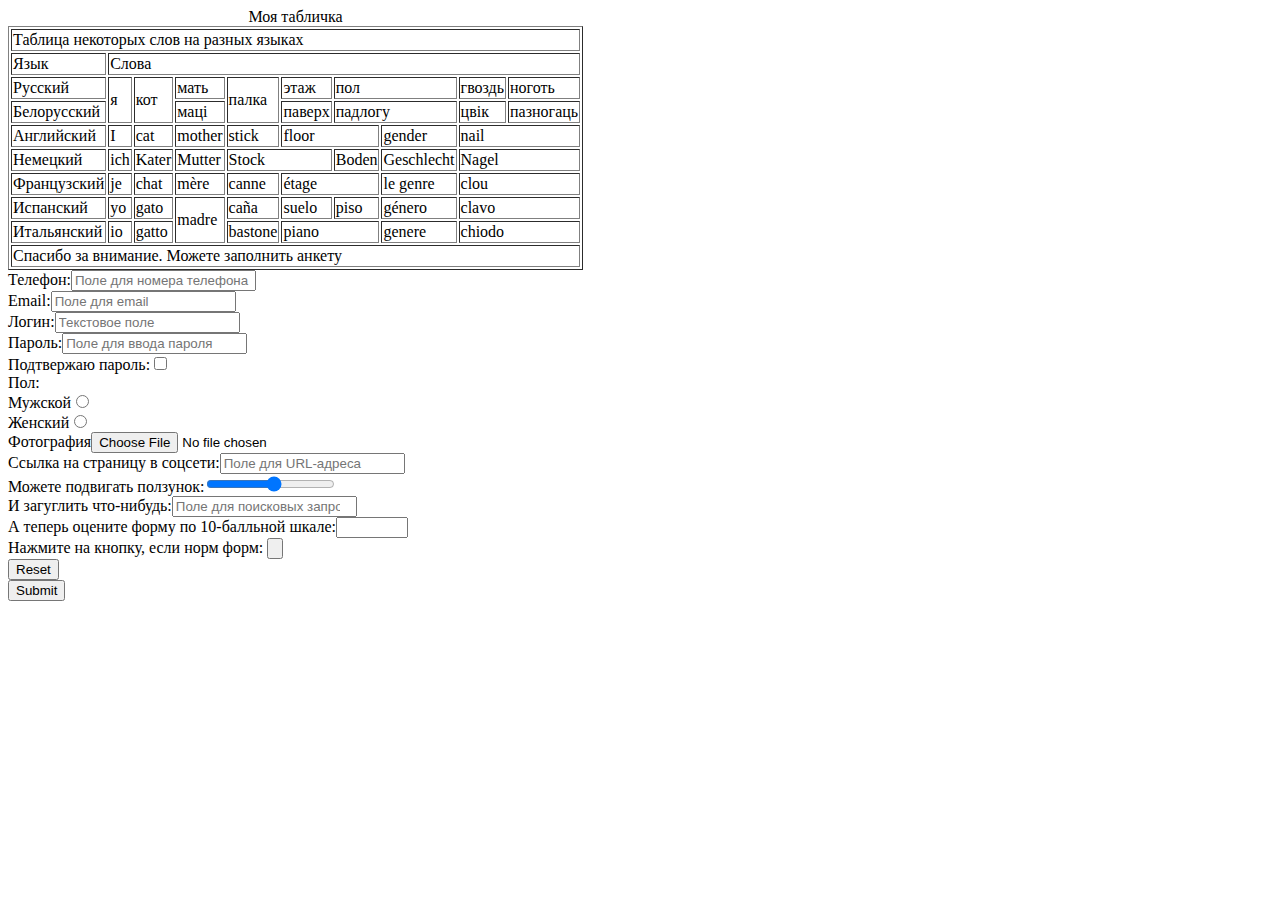
<file: homework_2.html>
<!DOCTYPE html>
 <html>
 <head>
 <meta charset="utf-8">
<title>Table n Form</title>

</head>

<body>


	<table border="1">
		 <caption>Моя табличка</caption>
	<thead>
        <tr>
            <td colspan="10">Таблица некоторых слов на разных языках</td>  
        </tr>
    </thead>
    <tfoot>
        <tr>
            <td colspan="10">Спасибо за внимание. Можете заполнить анкету</td>  
        </tr>
    </tfoot>
    <tbody>
        <tr>
        	 <td>Язык</td>
        	 <td colspan="9">Слова</td>
        </tr>
    </tbody>
    <tbody>
        <tr>
        	 <td>Русский</td>
        	 <td rowspan="2">я</td>
        	 <td rowspan="2">кот</td>
        	 <td>мать</td>
        	 <td rowspan="2">палка</td>
        	 <td>этаж</td>
        	 <td colspan="2">пол</td>
        	 <td>гвоздь</td>
        	 <td>ноготь</td>
        </tr>
        <tr>
        	 <td>Белорусский</td>
        	 <td>мацi</td>
        	 <td>паверх</td>
        	 <td colspan="2">падлогу</td>
        	 <td>цвiк</td>
        	 <td>пазногаць</td>
        </tr>
        <tr>
        	 <td>Английский</td>
        	 <td>I</td>
        	 <td>cat</td>
        	 <td>mother</td>
        	 <td>stick</td>
        	 <td colspan="2">floor</td>
        	 <td>gender</td>
        	 <td colspan="2">nail</td>
        </tr>
        <tr>
        	<td>Немецкий</td>
        	<td>ich</td>
        	<td>Kater</td>
        	<td>Mutter</td>
        	<td colspan="2">Stock</td>
        	<td>Boden</td>
        	<td>Geschlecht</td>
        	<td colspan="2">Nagel</td>
        </tr>
        <tr>
        	<td>Французский</td>
        	<td>je</td>
        	<td>chat</td>
        	<td>mère</td>
        	<td>canne</td>
        	<td colspan="2">étage</td>
        	<td>le genre</td>
        	<td colspan="2">clou</td>
        </tr>
        <tr>
        	<td>Испанский</td>
        	<td>yo</td>
        	<td>gato</td>
        	<td rowspan="2">madre</td>
        	<td>caña</td>
        	<td>suelo</td>
        	<td>piso</td>
        	<td>género</td>
        	<td colspan="2">clavo</td>
        </tr>
        <tr>
        	<td>Итальянский</td>
        	<td>io</td>
        	<td>gatto</td>
        	<td>bastone</td>
        	<td colspan="2">piano</td>
        	<td>genere</td>
        	<td colspan="2">chiodo</td>
        </tr>
    </tbody>
	</table>

	<form action="/search.php">
	<label>Телефон:<input type="tel" name="Поле для номера телефона" placeholder="Поле для номера телефона"></label><br>
	<label>Email:<input type="email" name="Поле для email" placeholder="Поле для email"></label><br>
	<label>Логин:<input type="text" name="Текстовое поле" placeholder="Текстовое поле"></label><br>
    <label>Пароль:<input type="password" name="Поле для ввода пароля" placeholder="Поле для ввода пароля"></label><br>
    <label>Подтвержаю пароль:<input type="checkbox" name="Флаг"  value="yes"></label><br>
    <label>Пол:</label><br>
    <label>Мужской<input type="radio" name="Переключатель (пол)" value="mr"></label><br>
    <label>Женский<input type="radio" name="Переключатель (пол)" value="mrs"></label><br>
    <label>Фотография<input type="file" name="Загрузка файла"></label><br>
    <label>Ссылка на страницу в соцсети:<input type="url" name="Поле для URL-адреса" placeholder="Поле для URL-адреса"></lable><br>
    <label>Можете подвигать ползунок:<input type="range" name="Ползунок" min="1" max="20" step="1"></label><br>
    <label>И загуглить что-нибудь:<input type="search" name="Поле для поисковых запросов" placeholder="Поле для поисковых запросов"></label><br>
    <label>А теперь оцените форму по 10-балльной шкале:<input type="number" name="Поле для чисел" min="9" max="10" step="0.5"></label><br>
    Нажмите на кнопку, если норм форм:
    <input type="button" name="Кнопка"><br>
    <input type="reset" name="Кнопка сброса значений"><br>
    <input type="submit" name="Кнопка отправки данных"><br>
</form>
</body>
</html>
</file>
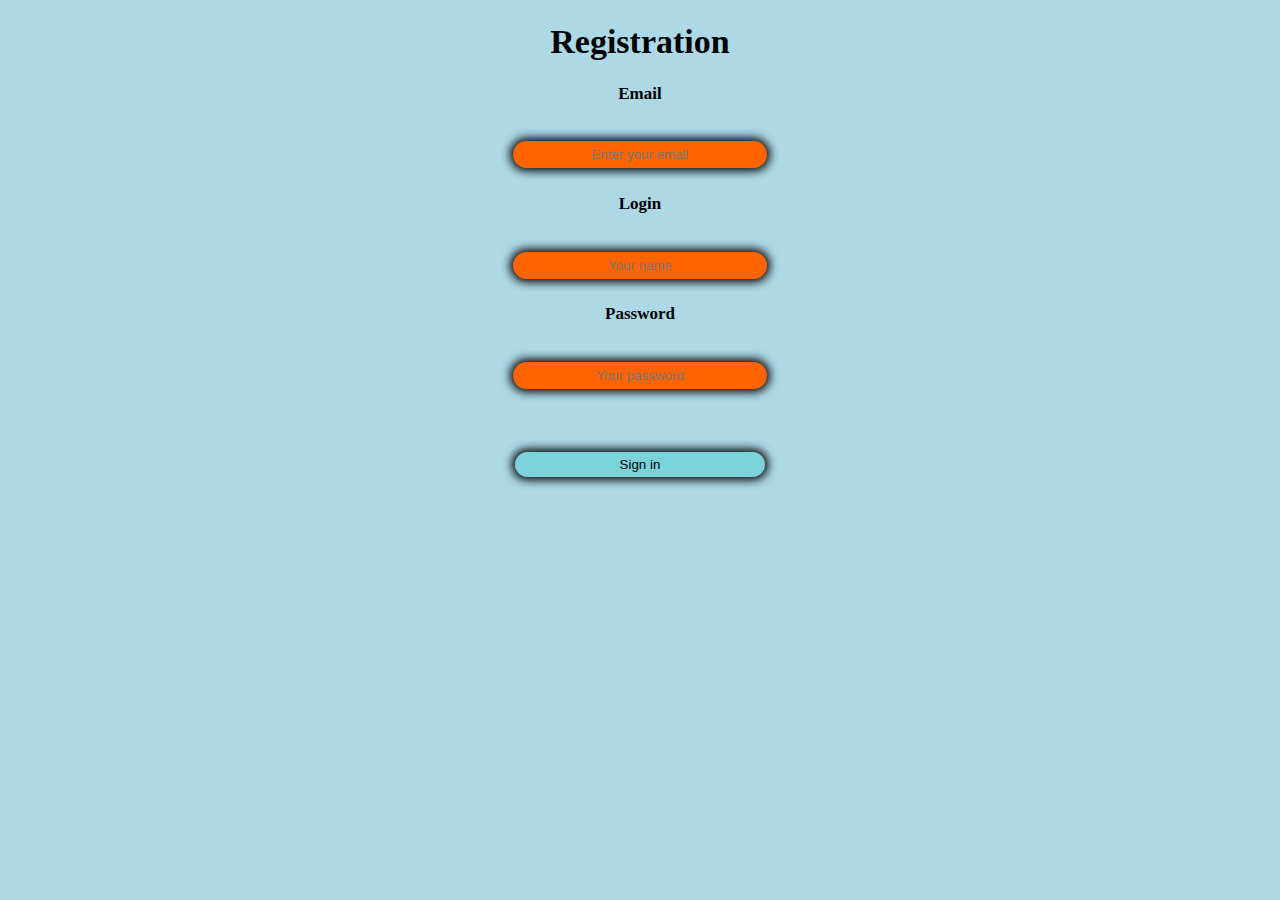
<file: Form/Form.html>
<!DOCTYPE html>
 <html>
 <head>
 	<meta charset="utf-8">
 	<title>Registration Form</title>
 	<link rel="stylesheet" href="css.css">
</head>
<body>
	<h1>Registration</h1>
	        <form>
            <label for="email-field">Email</label><br>
            <input type="email" name="email" id="email-field" placeholder="Enter your email"><br>
            <label for="login-field">Login</label><br>
            <input type="text" name="login" id="login-field" placeholder="Your name"><br>
            <label for="password-field">Password</label><br>
            <input type="password" name="password" id="password-field" placeholder="Your password"><br>
            <input type="submit" value="Sign in"><br>
        </form>

</body>
</html>
</file>
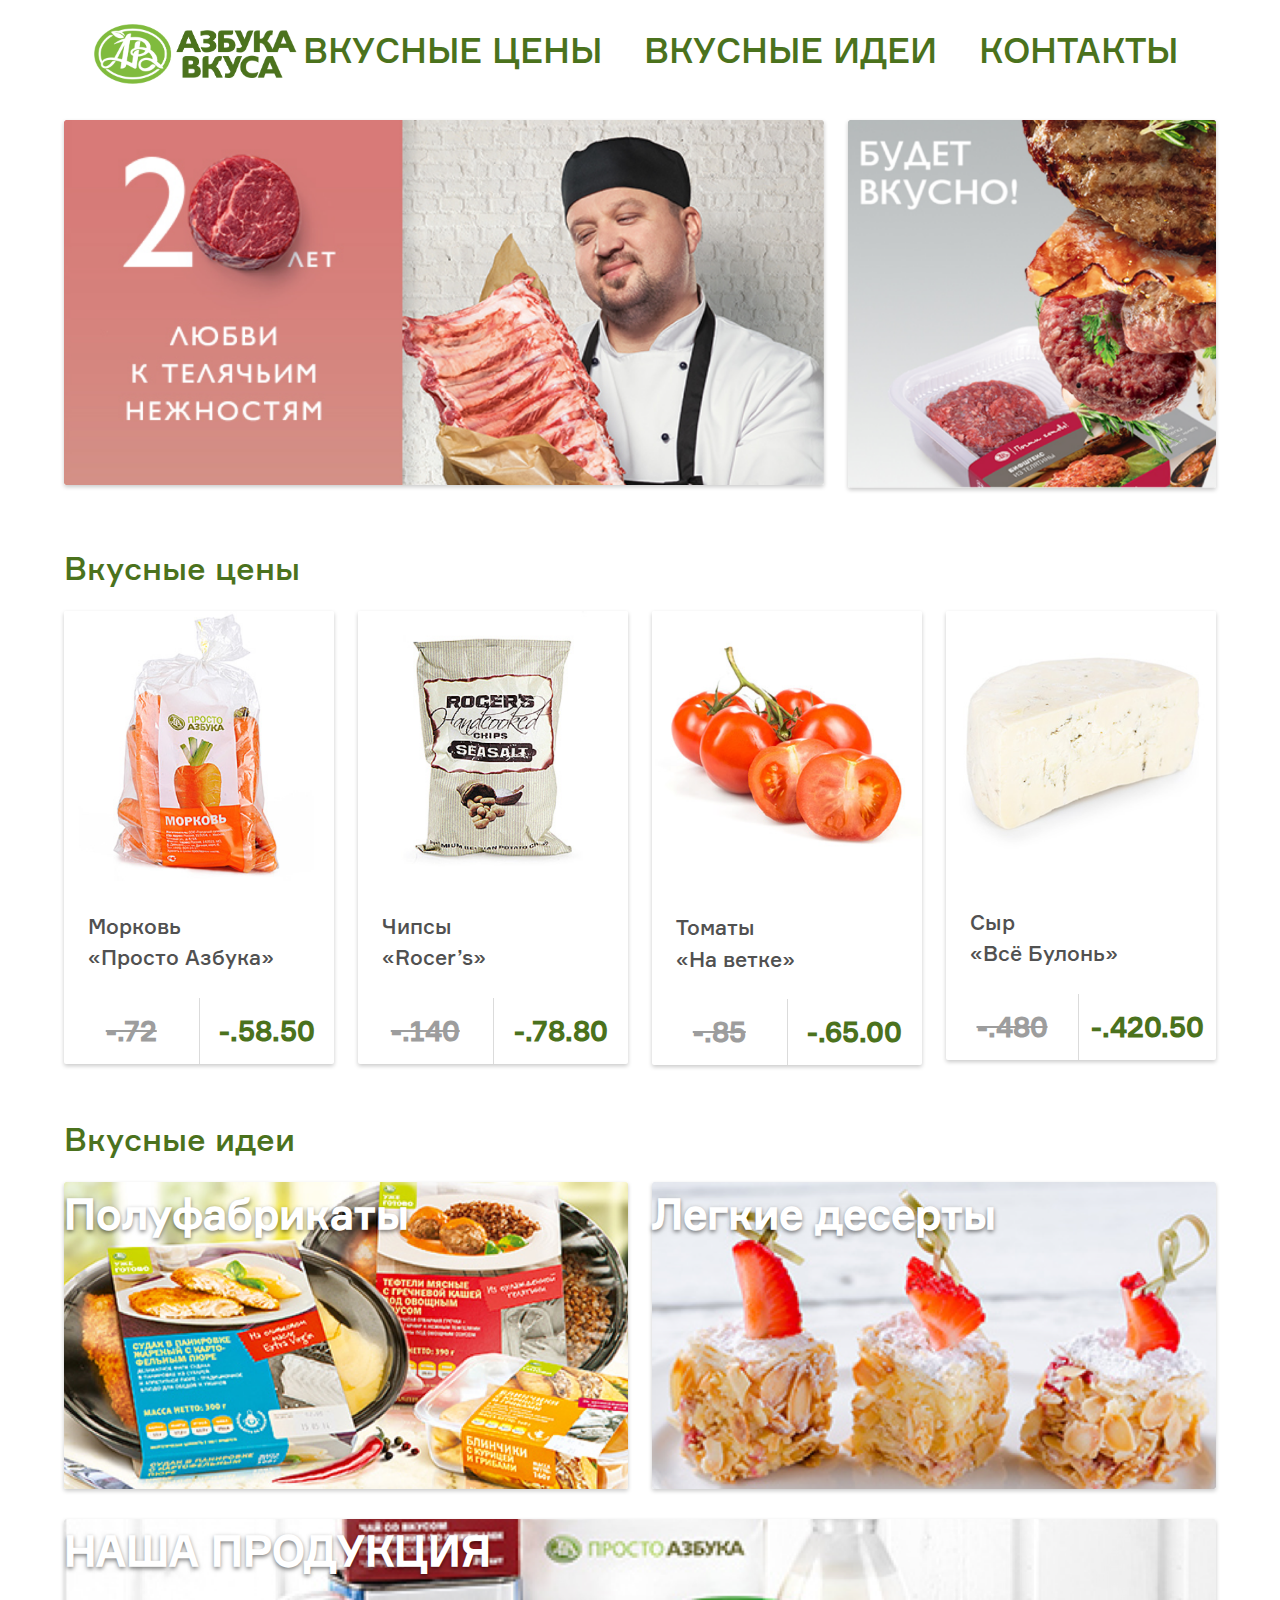
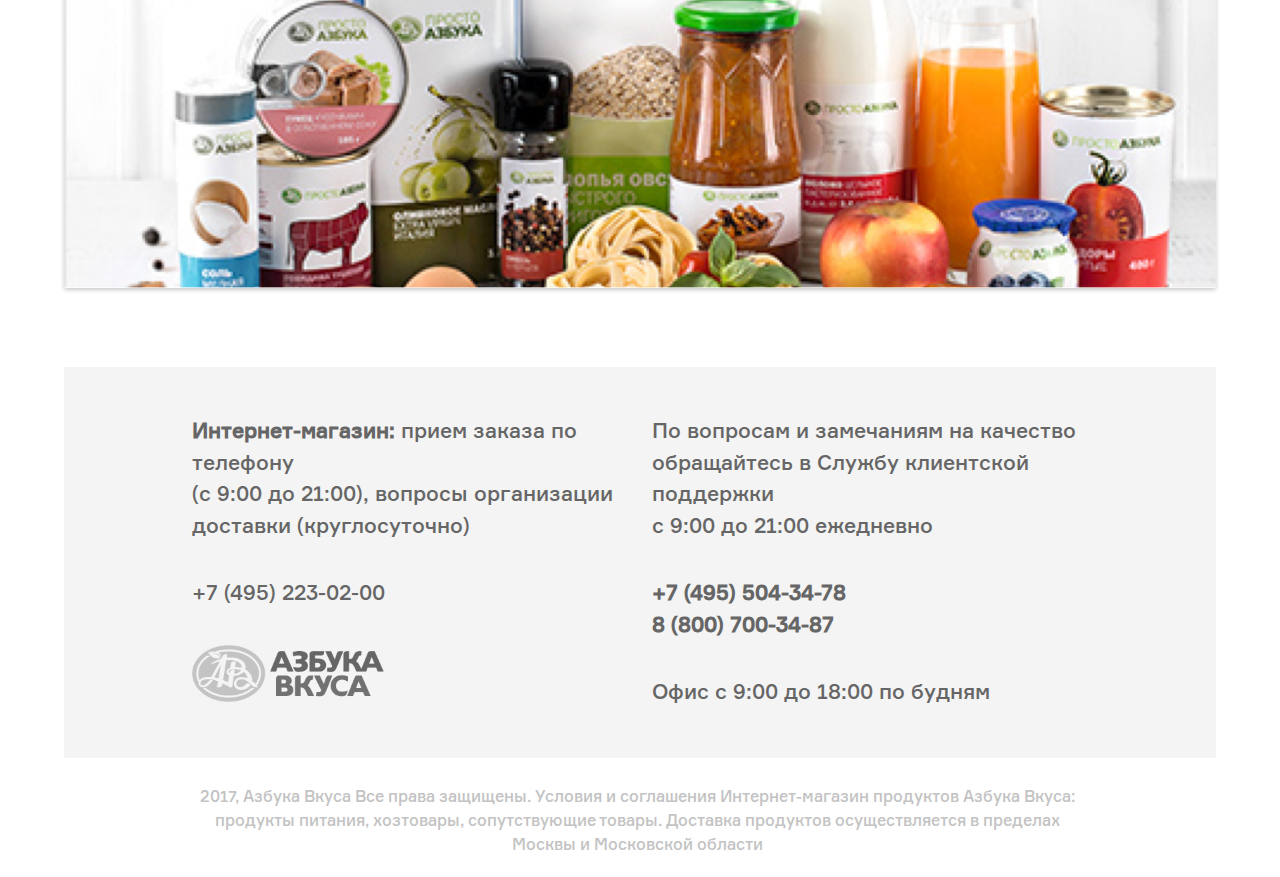
<file: Азбука вкуса/0.html>
<!DOCTYPE html>
<html lang="en">
<head>
	<meta charset="UTF-8">
	<title>Document</title>
	<meta name="viewport" content="width=device-width, initial-scale=1">
	<link rel="stylesheet" type="text/css" href="bulma.css">
	<link rel="stylesheet" type="text/css" href="css.css">
</head>
<body>
	<div class="container">
		<header class="header_in_main_page">
			<div class="logo">
				<img class="logo_in_header" src="Images/logo@3x.png">
			</div>
			<div class="text_in_header">
				<a class="links_in_header" href="#">ВКУСНЫЕ ЦЕНЫ</a>
				<a class="links_in_header" href="#">ВКУСНЫЕ ИДЕИ</a>
				<a class="links_in_header" href="#">КОНТАКТЫ</a>
			</div>
		</header>
		<main>
			<div class="first-image-block">
				<div class="columns is-mobile">
  					<div class="column is-two-thirds">
  						<img class="image-in-block" src="Images/ap-1@3x.png">
  					</div>
  					<div class="column is-one-third">
  						<img class="image-in-block" src="Images/ap-2@3x.png">
  					</div>
				</div>
			</div>
			<div class="pricelist">
				<div class="title">
					<span>Вкусные цены</span>
				</div>
				<div class="cards">
					<div class="columns is-desktop">
						<div class="column">
							<div class="card">
								<div class="card-image">
									<img src="Images/bp-1@3x.png">
								</div>
								<div class="card-content">
									<p>
										<span>
											Морковь
										</span>
									</p>
									<p>
										<span>
											«Просто Азбука»
										</span>
									</p>
								</div>
								<footer class="card-footer">
									<p class="card-footer-item">
										<span class="previous-price">
								    		-.72
								    	</span>
									</p>
									<p class="card-footer-item">
										<span class="new-price">
											-.58.50
										</span>
									</p>
								</footer>
							</div>
						</div>
						<div class="column">
							<div class="card">
								<div class="card-image">
									<img src="Images/bp-2@3x.png">
								</div>
								<div class="card-content">
									<p>
										<span>
											Чипсы
										</span>
									</p>
									<p>
										<span>
											«Rocer’s»
										</span>
									</p>
								</div>
								<footer class="card-footer">
									<p class="card-footer-item">
										<span class="previous-price">
								    		-.140
								    	</span>
									</p>
									<p class="card-footer-item">
										<span class="new-price">
											-.78.80
										</span>
									</p>
								</footer>
							</div>
						</div>
						<div class="column">
							<div class="card">
								<div class="card-image">
									<img src="Images/bp-3@3x.png">
								</div>
								<div class="card-content">
									<p>
										<span>
											Томаты
										</span>
									</p>
									<p>
										<span>
											«На ветке»
										</span>
									</p>
								</div>
								<footer class="card-footer">
									<p class="card-footer-item">
										<span class="previous-price">
								    		-.85
								    	</span>
									</p>
									<p class="card-footer-item">
										<span class="new-price">
											-.65.00
										</span>
									</p>
								</footer>
							</div>
						</div>
						<div class="column">
							<div class="card">
								<div class="card-image">
									<img src="Images/bp-4@3x.png">
								</div>
								<div class="card-content">
									<p>
										<span>
											Сыр
										</span>
									</p>
									<p>
										<span>
											«Всё Булонь»
										</span>
									</p>
								</div>
								<footer class="card-footer">
									<p class="card-footer-item">
										<span class="previous-price">
								    		-.480
								    	</span>
									</p>
									<p class="card-footer-item">
										<span class="new-price">
											-.420.50
										</span>
									</p>
								</footer>
							</div>
						</div>
					</div>
				</div>
			</div>
			<div class="ideas">
				<div class="title">
					<span>Вкусные идеи</span>
				</div>
				<div class="ideas-image-block">
					<div class="columns is-mobile">
						<div class="column">
							<p class="ideas-text">
								<span>
									Полуфабрикаты
								</span>
							</p>
							<img class="image-in-block" src="Images/cp-1@3x.png">
						</div>
						<div class="column">
							<p class="ideas-text">
								<span>
									Легкие десерты
								</span>
							</p>
							<img class="image-in-block" src="Images/cp-2@3x.png">
						</div>
					</div>
					<div class="footer-image">
							<p class="ideas-text">
								<span>
									НАША ПРОДУКЦИЯ
								</span>
							</p>
						<img class="image-in-block" src="Images/cp-3@3x.png">
					</div>
				</div>
			</div>
			<div class="information">
				<div class="columns is-mobile">
					<div class="column">
						<div class="column-left">
								<div  class="information-content">
									<p><span class="bold">Интернет-магазин:</span> прием заказа по телефону</p>
									<p>(с 9:00 до 21:00), вопросы организации доставки (круглосуточно)</p>
								</div>
								<div  class="information-content">
									<p>+7 (495) 223-02-00</p>
								</div>
								<div  class="information-content">
									<img class="bottom-logo"  src="Images/logo-f@3x.png">
								</div>
						</div>
					</div>
					<div class="column" >
						<div  class="column-right">
								<div class="information-content">
									<p>По вопросам и замечаниям на качество обращайтесь в Службу клиентской поддержки</p>
									<p>с 9:00 до 21:00 ежедневно</p>
								</div>
								<div class="information-content">
								<span class="bold">				
									<p>+7 (495) 504-34-78</p>
									<p>8 (800) 700-34-87</p>
								</span>
								</div>
								<div class="information-content">
									<p>Офис с 9:00 до 18:00 по будням</p>
								</div>
						</div>
					</div>
				</div>
			</div>
			<div class="bottom-text">
				<span>
					<p>
						2017, Азбука Вкуса Все права защищены. Условия и соглашения Интернет-магазин продуктов Азбука Вкуса: продукты питания, хозтовары, сопутствующие товары. Доставка продуктов осуществляется в пределах Москвы и Московской области
					</p>
				</span>
			</div>
		</main>


	</div>
		
</body>
</html>
</file>
<file: Form/css.css>
body{
	background-color: lightblue;
	text-align: center;
	font-family: cursive;
  	font-size: 17px;
  	font-weight: bolder;
}
label, input{
  	margin-top: 3%;
  	margin-bottom: 2%;
}
 input{
	text-align: center;
	border-radius: 15px;
	width: 250px;
  	height: 25px;
	border: 0;
  	box-shadow: 0px 0px 10px 3px;
  	background-color: rgb(255,100,0);
}
[type="submit"]{

	background-color: rgba(69,205,202,.50);
  	border: 0;
  	box-shadow: 0px 0px 10px 3px;
}
input:hover{

  	transition: 0.5s ease;
  	box-shadow: 0px 0px 15px 5px rgb(30,220,40);;
 	background-color: rgb(235,0,255);
}
[type="submit"]:active{
 	transition: 0.5s ease;
 	background-color: rgba(69,205,202,.100);
}
</file>
<file: Азбука вкуса/css.css>
@font-face {
	font-family: Formular;
	src: url(Formular/Formular-Medium.otf);
	}
body{
font-family: 'Formular', 'Helvetica', 'Arial', 'Sans-Serif';
}
.header_in_main_page{
	display:flex;
	flex-direction: row;
	justify-content: space-between;
	height: 60px;
	margin-top: 24px;
	margin-bottom: 36px;
}
.logo_in_header{
	height: 60px;
	margin-left:30px;
}
.links_in_header{
	margin-right: 38px;
	color: #4b721d;
	font-size: 35px;
	font-family: Formular;
}
.links_in_header:hover{
	color: #80bb3d;
}
.title{
	color: #4b721d;
	font-size: 32px;
	font-weight: 500;
	margin-top: 57px;
}
.card-content{
	color: #515151;
	font-size: 21px;
}
.card{
	border-radius: 2px;
	box-shadow: 0 2px 4px 0 rgba(0, 0, 0, 0.21);
}
.image-in-block{
	border-radius: 2px;
	box-shadow: 0 2px 4px 0 rgba(0, 0, 0, 0.21);
}
.card-footer{
	font-weight: bold;
	font-size: 28px;
}
.previous-price{
	color: #9d9d9d;
	text-decoration: line-through;
}
.new-price{
	color: #4b721d;
}
.ideas-text{
	z-index: 9999999999;
	position: absolute; 
    margin: auto;
	font-size: 42px;
	font-weight: bold;
	color: #ffffff;
	text-shadow: 0 2px 4px rgba(0, 0, 0, 0.5);
}
.bottom-logo{
	height: 57px;
}
.ideas{
	margin-bottom: 85.6px;
}
.information{
	background-color: #f4f4f4;
	font-size: 21px;
	color: #666666;
	font-weight: 500;
}
.information-content{
	margin-top: 36px;
	margin-bottom: 36px;
}
.column-left{
	margin-left: 128px;
}
.column-right{
	margin-right: 128px;
}
.bold{
	font-weight: 700;
}
.bottom-text{
	font-size: 16px;
	text-align: center;
	color: #c3c3c3;
	margin-top:23px;
	padding-left: 125px;
	padding-right:130px;
	padding-top: 15px;
	padding-bottom: 21px;
}
.card-footer{
	border-style: none;
}
</file>
